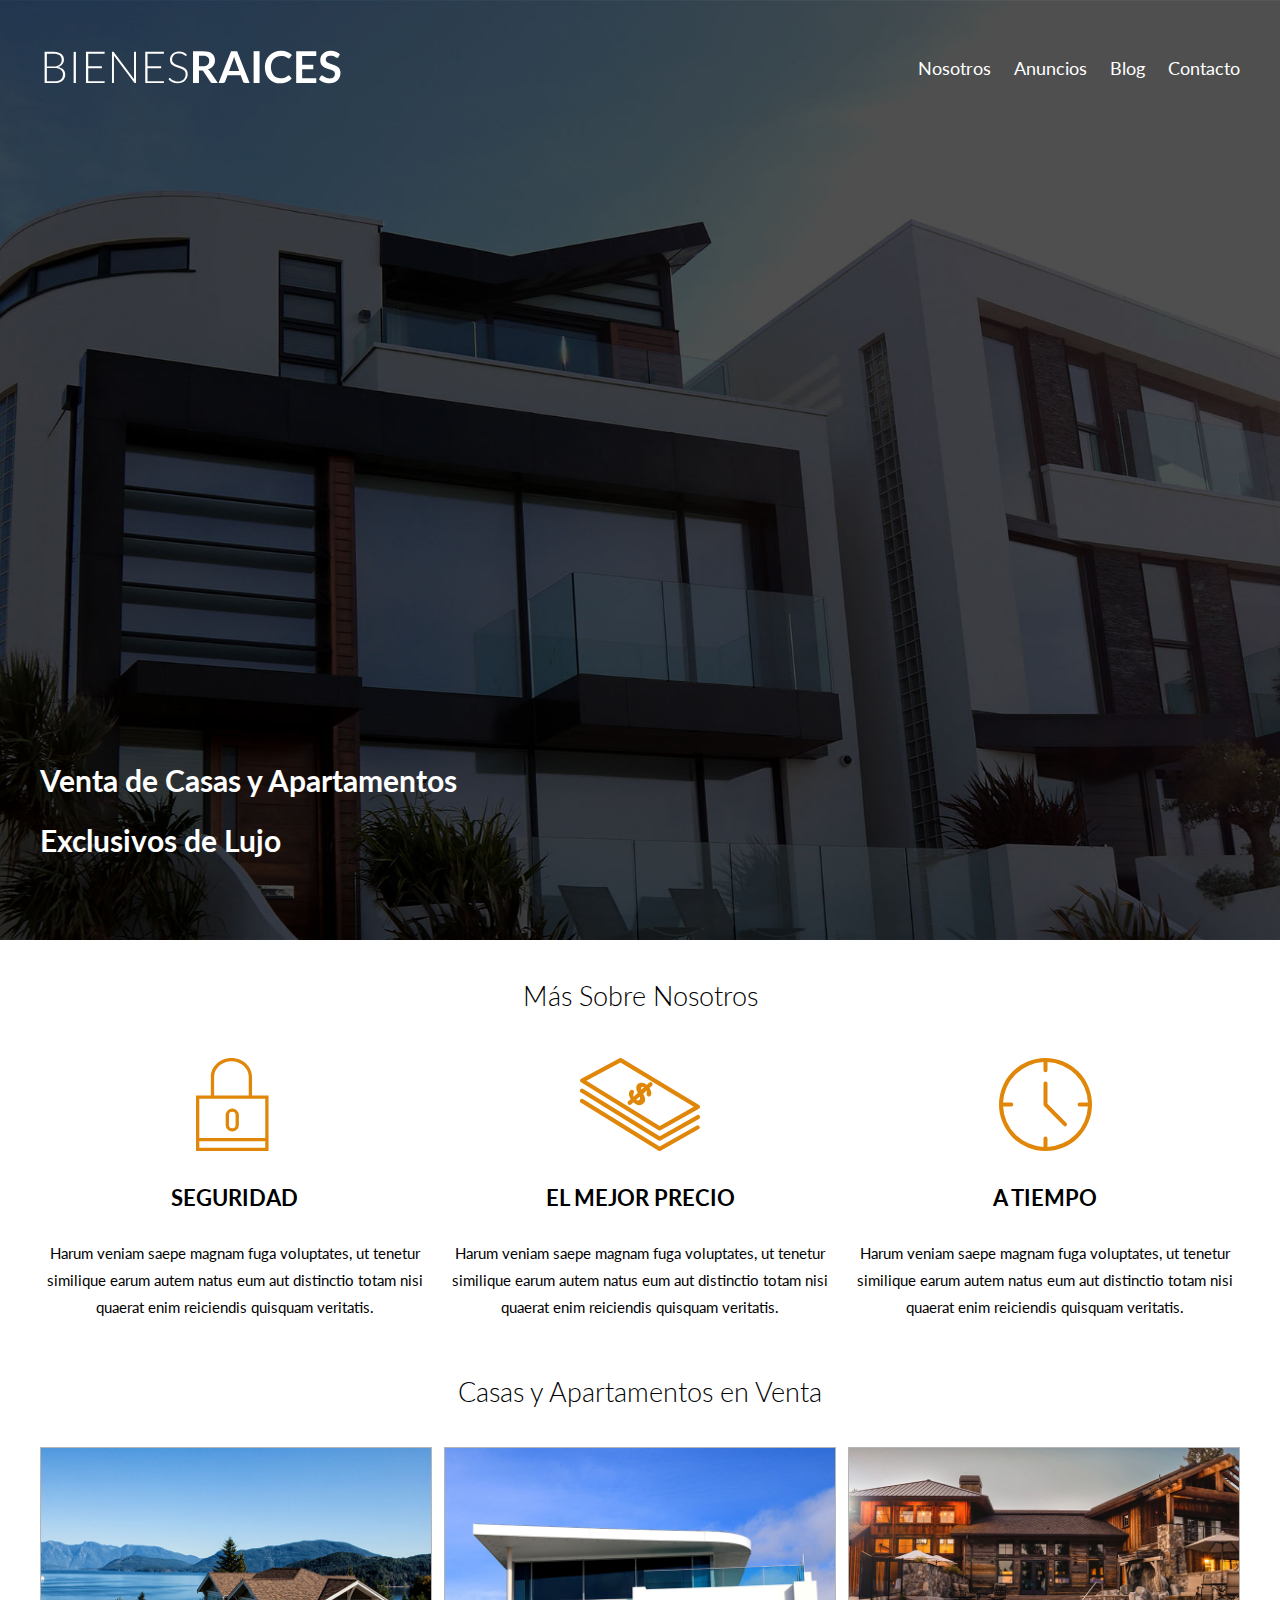
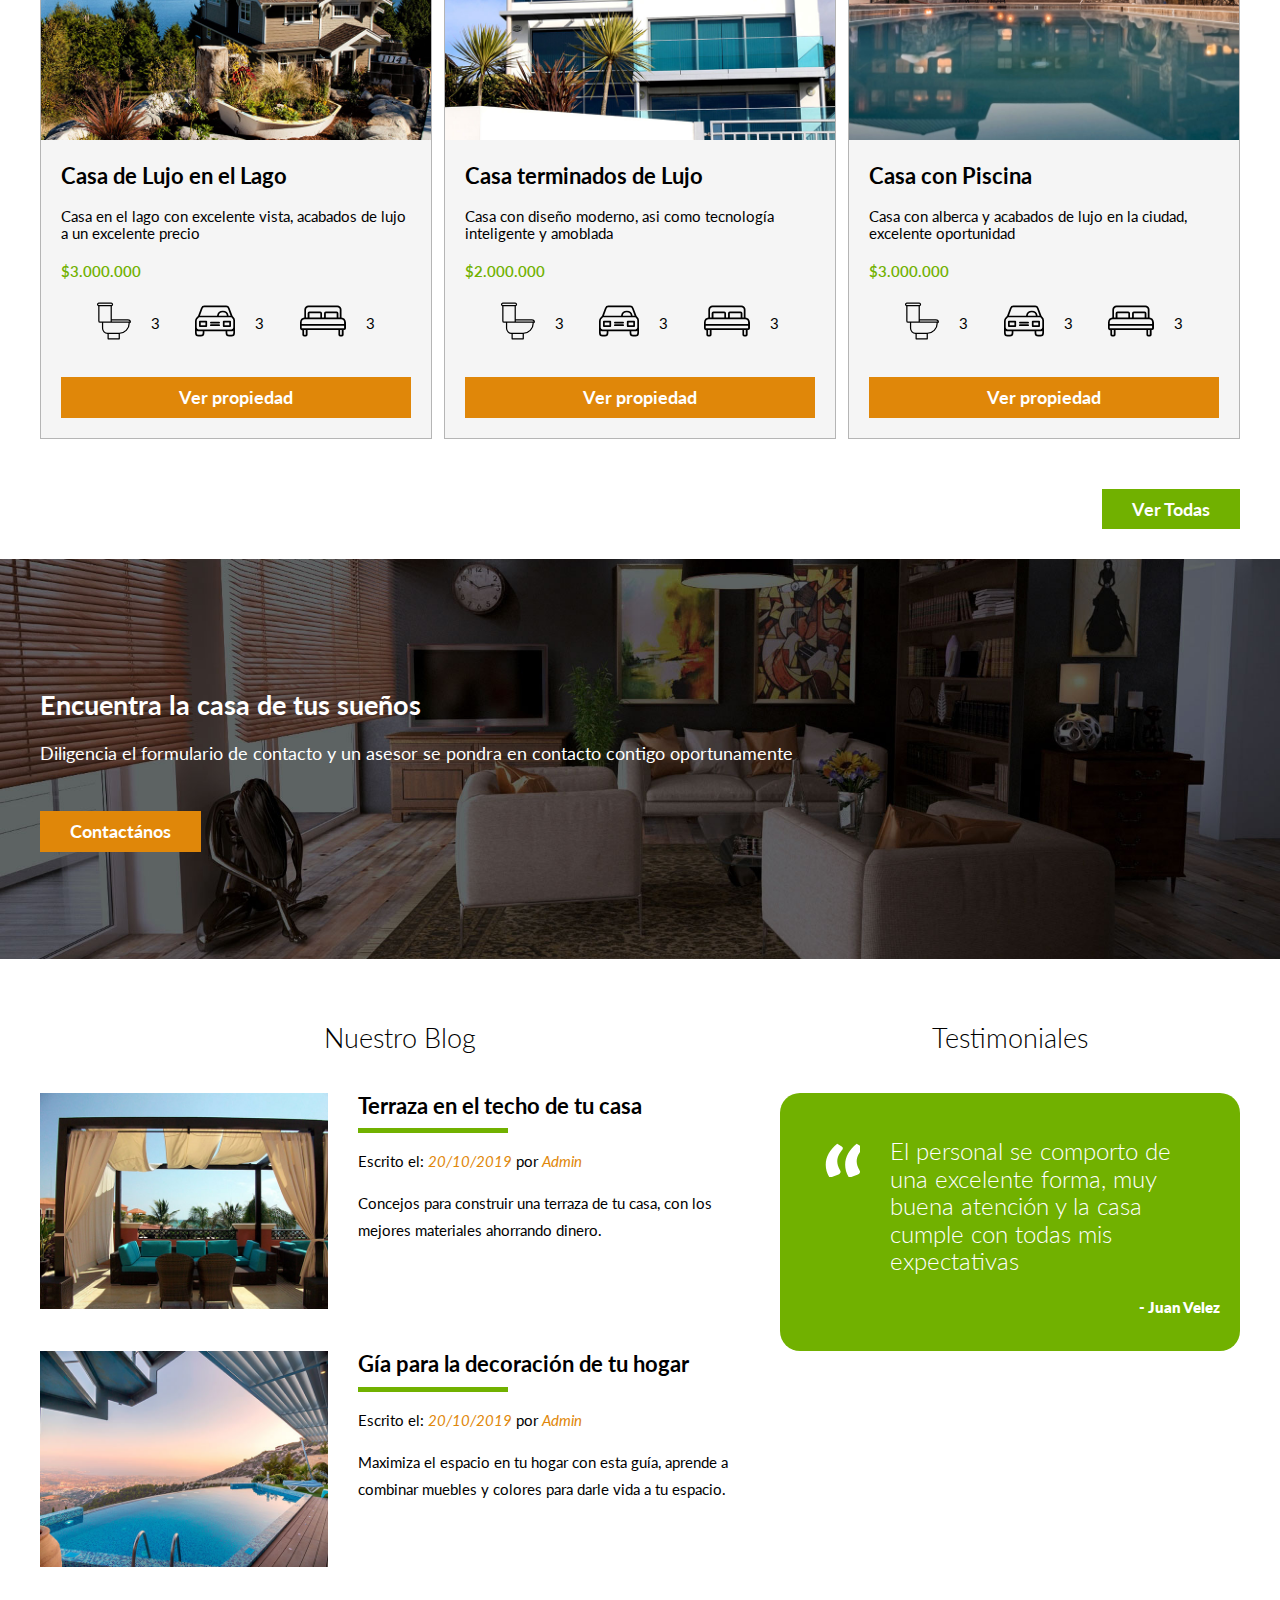
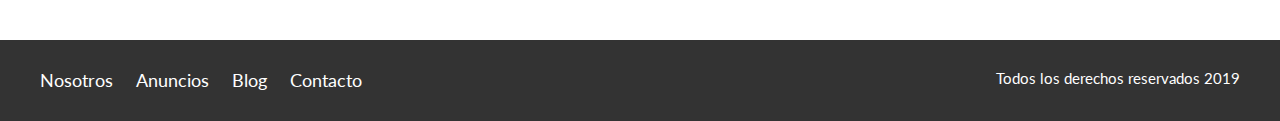
<file: index.html>
<!DOCTYPE html>
<html lang="en">
<head>
    <meta charset="UTF-8">
    <meta name="viewport" content="width=device-width, initial-scale=1.0">
    <meta http-equiv="X-UA-Compatible" content="ie=edge">
    <title>Bienes Raices</title>
    <link href="https://fonts.googleapis.com/css?family=Lato:300,400,700&display=swap" rel="stylesheet">
    <link rel="stylesheet" href="css/normalize.css">
    <link rel="stylesheet" href="css/styles.css">
</head>
<body>
    <header class="site-header inicio">
        <div class="contenedor contenido-header">
           <div class="barra">
                    <a href="https://jusevelez.github.io/bienes-raices/index.html">
                        <img src="img/logo.svg" alt="logotipo bienes raices">
                    </a>

                    <nav class="navegacion">
                        <a href="nosotros.html">Nosotros</a>
                        <a href="anuncios.html">Anuncios</a>
                        <a href="blog.html">Blog</a>
                        <a href="contacto.html">Contacto</a>
                    </nav>
            </div> 
                 <h1>Venta de Casas y Apartamentos Exclusivos de Lujo</h1>
        </div><!--Cierre contenedor header-->
    </header>

    <section class="contenedor seccion">

        <h2 class="fw-300 textocentrado encabezado-nosotros">Más Sobre Nosotros</h2>

        <div class="iconos-nosotros">  
            <div class="icono">
                <img src="img/icono1.svg" alt="Icono seguridad">
                <h3>Seguridad</h3>
                <p>Harum veniam saepe magnam fuga voluptates, ut tenetur similique earum autem natus eum aut distinctio totam nisi quaerat enim reiciendis quisquam veritatis.</p>
            </div>

            <div class="icono">
                <img src="img/icono2.svg" alt="Icono mejor precio">
                <h3>El mejor precio</h3>
                <p>Harum veniam saepe magnam fuga voluptates, ut tenetur similique earum autem natus eum aut distinctio totam nisi quaerat enim reiciendis quisquam veritatis.</p>
            </div>

            <div class="icono">
                <img src="img/icono3.svg" alt="Icono a tiempo ">
                <h3>A tiempo</h3>
                <p>Harum veniam saepe magnam fuga voluptates, ut tenetur similique earum autem natus eum aut distinctio totam nisi quaerat enim reiciendis quisquam veritatis.</p>
            </div>   
            
    </section>    
        
    <main class="seccion contenedor">

        <div class="titulo-anuncios">
            <h2 class="fw-300 textocentrado">Casas y Apartamentos en Venta</h2>
        </div>  

        <div class="contenedor-anuncios">
            <div class="anuncios">
                    <img src="img/anuncio1.jpg" alt="anuncio casa lago">
                <div class="contenido-anuncios">
                    <h3>Casa de Lujo en el Lago</h3>
                    <p>Casa en el lago con excelente vista, acabados de lujo a un excelente precio</p>
                    <p class="precio">$3.000.000</p>
                    <ul class="caracteristicas-iconos">
                        <li>
                            <img src="img/icono_wc.svg" alt="icono_wc">
                            <p>3</p>
                        </li>
                        <li>
                            <img src="img/icono_estacionamiento.svg" alt="icono_estacionamiento">
                            <p>3</p>
                        </li>
                        <li>
                            <img src="img/icono_dormitorio.svg" alt="icono_dormitorio">
                            <p>3</p>
                        </li>

                    </ul>
                    <a href="anuncio.html"class="botones boton-amarillo d-block">Ver propiedad</a>
                </div>    
            </div> 

            <div class="anuncios">
                    <img src="img/anuncio2.jpg" alt="anuncio terminados">
                <div class="contenido-anuncios">
                    <h3>Casa terminados de Lujo</h3>
                    <p>Casa con diseño moderno, asi como tecnología inteligente y amoblada</p>
                    <p class="precio">$2.000.000</p>
                    <ul class="caracteristicas-iconos">
                            <li>
                                <img src="img/icono_wc.svg" alt="icono_wc">
                                <p>3</p>
                            </li>
                            <li>
                                <img src="img/icono_estacionamiento.svg" alt="icono_estacionamiento">
                                <p>3</p>
                            </li>
                            <li>
                                <img src="img/icono_dormitorio.svg" alt="icono_dormitorio">
                                <p>3</p>
                            </li>
    
                        </ul>
                    <a href="#" class="botones boton-amarillo d-block">Ver propiedad</a>
                </div>
            </div> 

             <div class="anuncios">
                    <img src="img/anuncio3.jpg" alt="anuncio casa pisicna">
                <div class="contenido-anuncios">
                    <h3>Casa con Piscina</h3>
                    <p>Casa con alberca y acabados de lujo en la ciudad, excelente oportunidad</p>
                    <p class="precio">$3.000.000</p>
                    <ul class="caracteristicas-iconos">
                            <li>
                                <img src="img/icono_wc.svg" alt="icono_wc">
                                <p>3</p>
                            </li>
                            <li>
                                <img src="img/icono_estacionamiento.svg" alt="icono_estacionamiento">
                                <p>3</p>
                            </li>
                            <li>
                                <img src="img/icono_dormitorio.svg" alt="icono_dormitorio">
                                <p>3</p>
                            </li>
    
                        </ul>
                    <a href="#"class="botones boton-amarillo d-block">Ver propiedad</a>
                </div>    
             </div>   
         </div>
            <div class="ver-todas">
                <a href="anuncios.html"class="botones boton-verde" >Ver Todas</a>
            </div>
    </main>

    <section class="imagen-contacto">
       <div class="contenedor contenido-contacto">
            <h2>Encuentra la casa de tus sueños</h2>
            <p>Diligencia el formulario de contacto y un asesor se pondra en contacto contigo oportunamente</p>
            <a href="contacto.html" class="botones boton-amarillo">Contactános</a>
        </div>  
    </section> 
    
    <div class="seccion-blogtesti contenedor seccion">
        
        <section class="blog">
            
            <h2 class="textocentrado fw-300">Nuestro Blog</h2>

            <article class="entrada-blog">
                <div class="imagen"> 
                    <img src="img/blog1.jpg" alt="imagen entrada 1">
                </div>
                <div class="texto-blog">
                    <a href="#">
                        <h3>Terraza en el techo de tu casa</h3>
                    </a>
                    <p>Escrito el: <span> 20/10/2019</span> por <span>Admin</span></p>
                    <p>Concejos para construir una terraza de tu casa, con los mejores materiales ahorrando dinero.</p>
                </div>
            </article> 
            
            <article class="entrada-blog">
                <div class="imagen"> 
                    <img src="img/blog2.jpg" alt="imagen entrada 2">
                </div>
                <div class="texto-blog">
                    <a href="#">
                        <h3>Gía para la decoración de tu hogar</h3>
                    </a> 
                    <p>Escrito el: <span> 20/10/2019</span> por <span>Admin</span></p>
                    <p>Maximiza el espacio en tu hogar con esta guía, aprende a combinar muebles y colores para darle
                        vida a tu espacio.</p>
                </div>        
            </article>    

        </section>

        <section class="testimoniales">

            <h2 class="textocentrado fw-300">Testimoniales</h2>
            <div class="testimonial">
                <blockquote>
                    El personal se comporto de una excelente forma, muy buena atención y la casa cumple con todas
                    mis expectativas
                </blockquote>
                <p>- Juan Velez</p>
             </div>
        </section>
    </div>    

    <footer class="site-footer seccion">
         <div class="contenedor contenedor-footer">
            <nav class="navegacion">
                <a href="nosotros.html">Nosotros</a>
                <a href="anuncios.html">Anuncios</a>
                <a href="blog.html">Blog</a>
                <a href="contacto.html">Contacto</a>
            </nav>
            <p class="copyright">Todos los derechos reservados 2019</p>
        </div>       
    </footer>
</body>
</html>
</file>
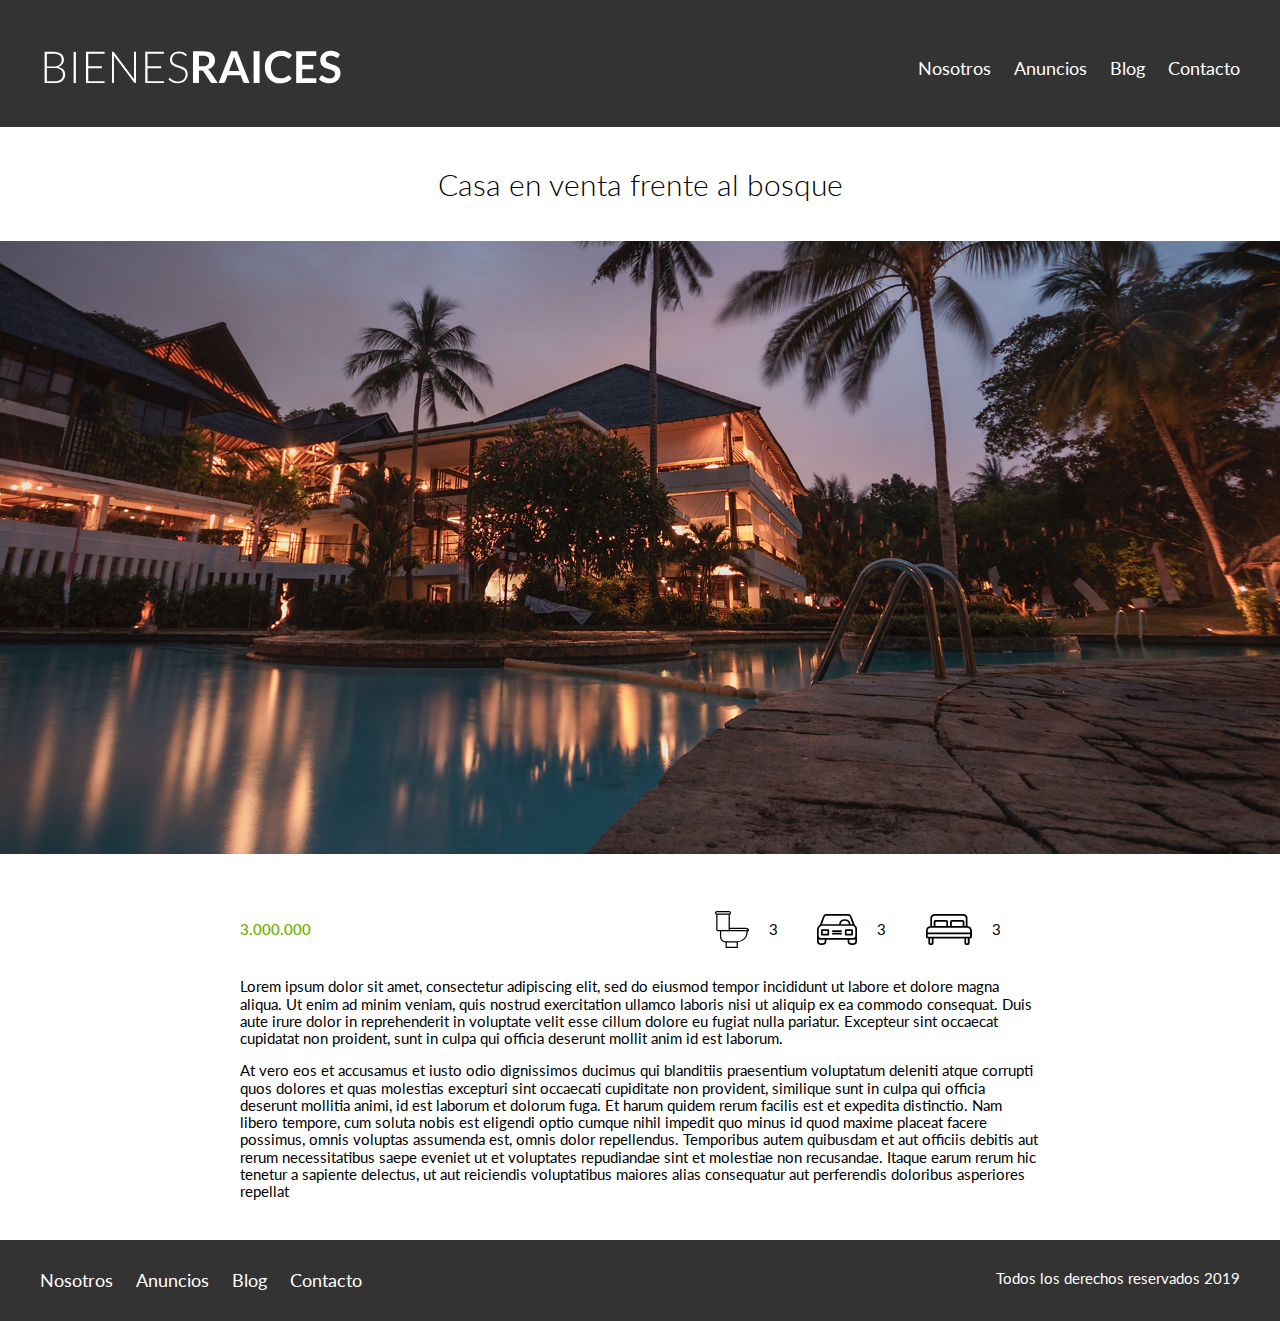
<file: anuncio.html>
<!DOCTYPE html>
<html lang="en">
<head>
    <meta charset="UTF-8">
    <meta name="viewport" content="width=device-width, initial-scale=1.0">
    <meta http-equiv="X-UA-Compatible" content="ie=edge">
    <title>Bienes Raices</title>
    <link href="https://fonts.googleapis.com/css?family=Lato:300,400,700&display=swap" rel="stylesheet">
    <link rel="stylesheet" href="css/normalize.css">
    <link rel="stylesheet" href="css/styles.css">
</head>
<body>
    <header class="site-header">
        <div class="contenedor contenido-header">
           <div class="barra">
                    <a href="https://jusevelez.github.io/bienes-raices/index.html">
                        <img src="img/logo.svg" alt="logotipo bienes raices">
                    </a>

                    <nav class="navegacion">
                        <a href="nosotros.html">Nosotros</a>
                        <a href="anuncios.html">Anuncios</a>
                        <a href="blog.html">Blog</a>
                        <a href="contacto.html">Contacto</a>
                    </nav>
            </div> 
                
        </div><!--Cierre contenedor header-->
    </header>

        <h1 class="fw-300 textocentrado titulo-anuncio-interna">Casa en venta frente al bosque</h1>
        <img src="img/destacada.jpg" alt="destacada">

    <main class="contenedor seccion contenido-centrado">
        <div class="resumen-propiedad">
            <p class="precio">3.000.000</p>
            <ul class="caracteristicas-iconos">
                 <li>
                        <img src="img/icono_wc.svg" alt="icono_wc">
                        <p>3</p>
                </li>
                <li>
                        <img src="img/icono_estacionamiento.svg" alt="icono_estacionamiento">
                        <p>3</p>
                 </li>
                <li>
                        <img src="img/icono_dormitorio.svg" alt="icono_dormitorio">
                        <p>3</p>
                </li>
            </ul>
        </div> <!--Resumen propiedad-->

        <p>Lorem ipsum dolor sit amet, consectetur adipiscing elit, sed do eiusmod tempor incididunt ut labore et dolore magna aliqua. Ut enim ad minim veniam, quis nostrud exercitation ullamco laboris nisi ut aliquip ex ea commodo consequat. Duis aute irure dolor in reprehenderit in voluptate velit esse cillum dolore eu fugiat nulla pariatur. Excepteur sint occaecat cupidatat non proident, sunt in culpa qui officia deserunt mollit anim id est laborum.</p>
        <p>At vero eos et accusamus et iusto odio dignissimos ducimus qui blanditiis praesentium voluptatum deleniti atque corrupti quos dolores et quas molestias excepturi sint occaecati cupiditate non provident, similique sunt in culpa qui officia deserunt mollitia animi, id est laborum et dolorum fuga. Et harum quidem rerum facilis est et expedita distinctio. Nam libero tempore, cum soluta nobis est eligendi optio cumque nihil impedit quo minus id quod maxime placeat facere possimus, omnis voluptas assumenda est, omnis dolor repellendus. Temporibus autem quibusdam et aut officiis debitis aut rerum necessitatibus saepe eveniet ut et voluptates repudiandae sint et molestiae non recusandae. Itaque earum rerum hic tenetur a sapiente delectus, ut aut reiciendis voluptatibus maiores alias consequatur aut perferendis doloribus asperiores repellat</p>
    </main>  

    <footer class="site-footer seccion">
         <div class="contenedor contenedor-footer">
            <nav class="navegacion">
                <a href="nosotros.html">Nosotros</a>
                <a href="anuncios.html">Anuncios</a>
                <a href="blog.html">Blog</a>
                <a href="contacto.html">Contacto</a>
            </nav>
            <p class="copyright">Todos los derechos reservados 2019</p>
        </div>       
    </footer>
</body>
</html>
</file>
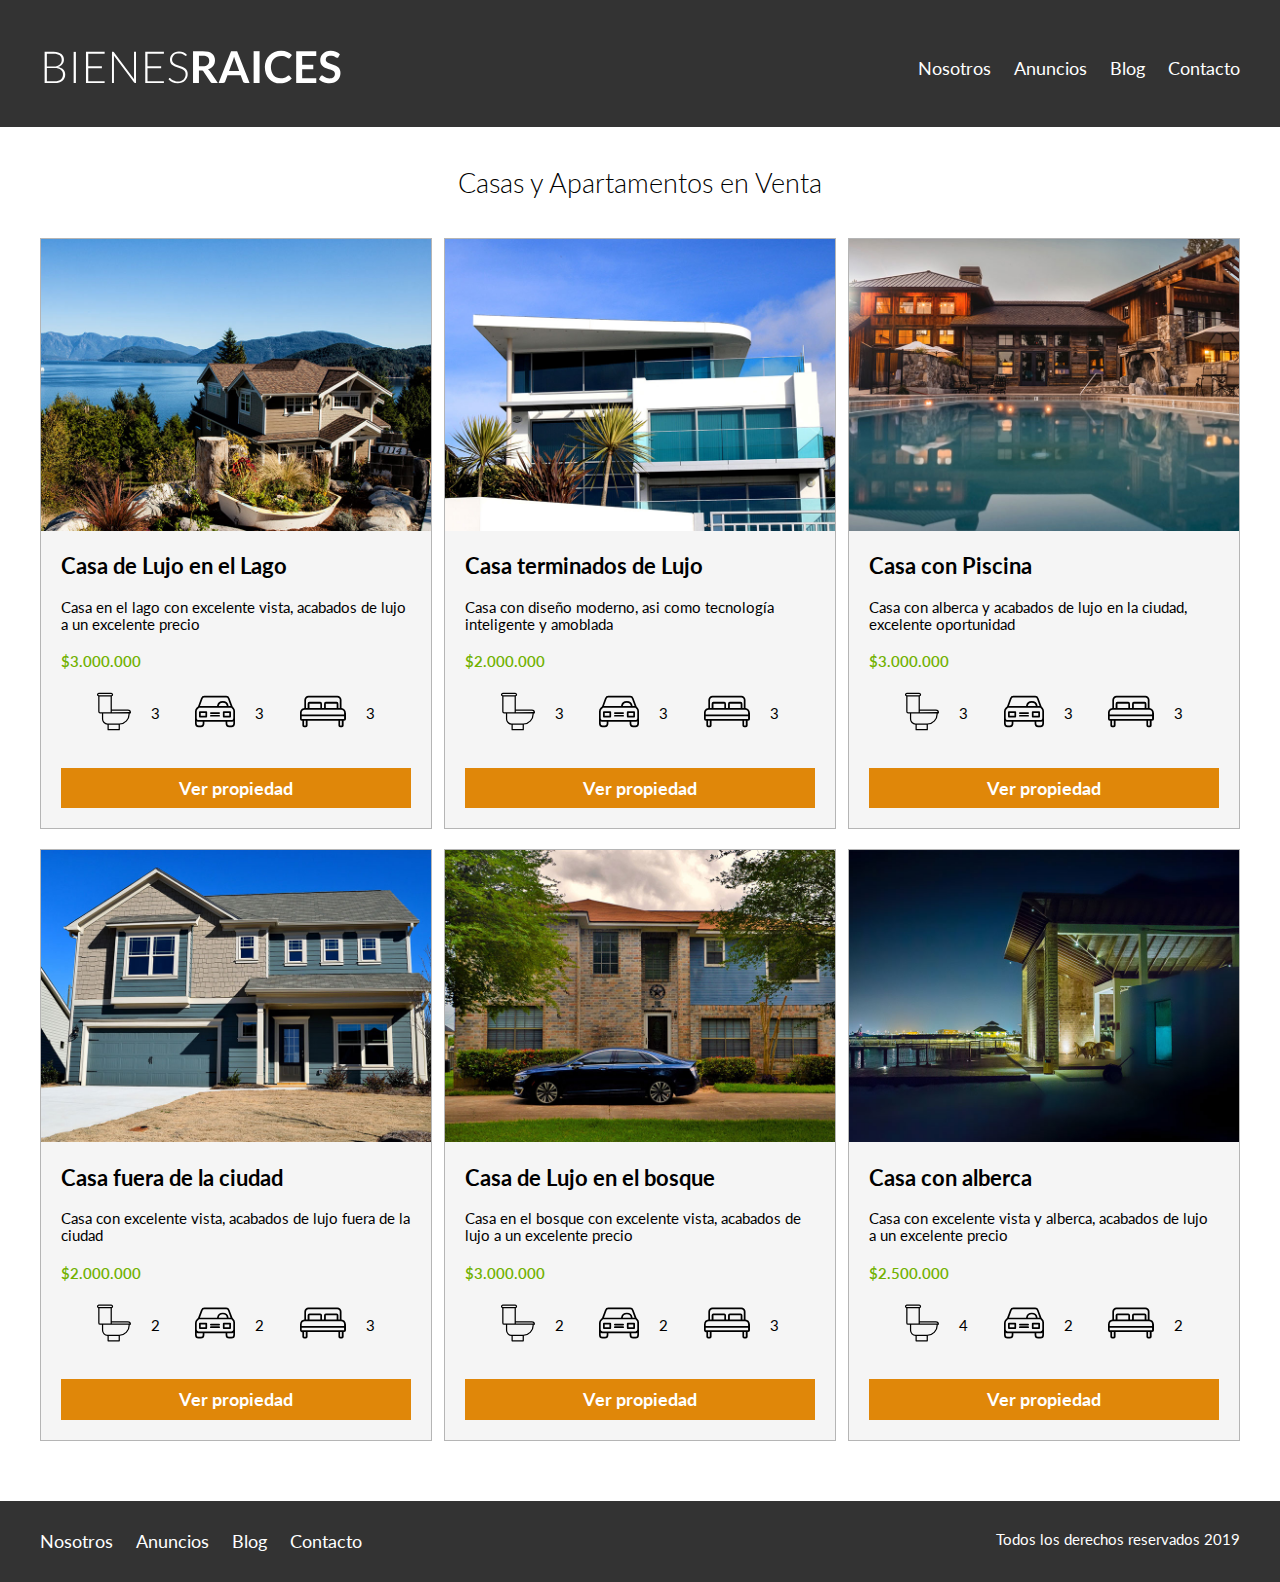
<file: anuncios.html>
<!DOCTYPE html>
<html lang="en">
<head>
    <meta charset="UTF-8">
    <meta name="viewport" content="width=device-width, initial-scale=1.0">
    <meta http-equiv="X-UA-Compatible" content="ie=edge">
    <title>Bienes Raices</title>
    <link href="https://fonts.googleapis.com/css?family=Lato:300,400,700&display=swap" rel="stylesheet">
    <link rel="stylesheet" href="css/normalize.css">
    <link rel="stylesheet" href="css/styles.css">
</head>
<body>
    <header class="site-header">
        <div class="contenedor contenido-header">
           <div class="barra">
                    <a href="https://jusevelez.github.io/bienes-raices/index.html">
                        <img src="img/logo.svg" alt="logotipo bienes raices">
                    </a>

                    <nav class="navegacion">
                        <a href="nosotros.html">Nosotros</a>
                        <a href="anuncios.html">Anuncios</a>
                        <a href="blog.html">Blog</a>
                        <a href="contacto.html">Contacto</a>
                    </nav>
            </div> 
                
        </div><!--Cierre contenedor header-->
    </header>
    <main class="seccion contenedor">
        <div class="titulo-anuncios">
            <h2 class="fw-300 textocentrado">Casas y Apartamentos en Venta</h2>
        </div>    
        <div class="contenedor-anuncios">
            <div class="anuncios">
                    <img src="img/anuncio1.jpg" alt="anuncio casa lago">
                <div class="contenido-anuncios">
                    <h3>Casa de Lujo en el Lago</h3>
                    <p>Casa en el lago con excelente vista, acabados de lujo a un excelente precio</p>
                    <p class="precio">$3.000.000</p>
                    <ul class="caracteristicas-iconos">
                        <li>
                            <img src="img/icono_wc.svg" alt="icono_wc">
                            <p>3</p>
                        </li>
                        <li>
                            <img src="img/icono_estacionamiento.svg" alt="icono_estacionamiento">
                            <p>3</p>
                        </li>
                        <li>
                            <img src="img/icono_dormitorio.svg" alt="icono_dormitorio">
                            <p>3</p>
                        </li>

                    </ul>
                    <a href="anuncio.html"class="botones boton-amarillo d-block">Ver propiedad</a>
                </div>   <!--Contenido anuncio--> 
            </div> <!--Anuncio completo-->

            <div class="anuncios">
                    <img src="img/anuncio2.jpg" alt="anuncio terminados">
                <div class="contenido-anuncios">
                    <h3>Casa terminados de Lujo</h3>
                    <p>Casa con diseño moderno, asi como tecnología inteligente y amoblada</p>
                    <p class="precio">$2.000.000</p>
                    <ul class="caracteristicas-iconos">
                            <li>
                                <img src="img/icono_wc.svg" alt="icono_wc">
                                <p>3</p>
                            </li>
                            <li>
                                <img src="img/icono_estacionamiento.svg" alt="icono_estacionamiento">
                                <p>3</p>
                            </li>
                            <li>
                                <img src="img/icono_dormitorio.svg" alt="icono_dormitorio">
                                <p>3</p>
                            </li>
    
                        </ul>
                    <a href="anuncio.html" class="botones boton-amarillo d-block">Ver propiedad</a>
                </div>
            </div> 

             <div class="anuncios">
                    <img src="img/anuncio3.jpg" alt="anuncio casa pisicna">
                <div class="contenido-anuncios">
                    <h3>Casa con Piscina</h3>
                    <p>Casa con alberca y acabados de lujo en la ciudad, excelente oportunidad</p>
                    <p class="precio">$3.000.000</p>
                    <ul class="caracteristicas-iconos">
                            <li>
                                <img src="img/icono_wc.svg" alt="icono_wc">
                                <p>3</p>
                            </li>
                            <li>
                                <img src="img/icono_estacionamiento.svg" alt="icono_estacionamiento">
                                <p>3</p>
                            </li>
                            <li>
                                <img src="img/icono_dormitorio.svg" alt="icono_dormitorio">
                                <p>3</p>
                            </li>
    
                        </ul>
                    <a href="anuncio.html"class="botones boton-amarillo d-block">Ver propiedad</a>
                </div>    
             </div> 
             <div class="contenedor-anuncios">
                <div class="anuncios">
                        <img src="img/anuncio4.jpg" alt="anuncio casa fuera de la ciudad">
                    <div class="contenido-anuncios">
                        <h3>Casa fuera de la ciudad</h3>
                        <p>Casa con excelente vista, acabados de lujo fuera de la ciudad</p>
                        <p class="precio">$2.000.000</p>
                        <ul class="caracteristicas-iconos">
                            <li>
                                <img src="img/icono_wc.svg" alt="icono_wc">
                                <p>2</p>
                            </li>
                            <li>
                                <img src="img/icono_estacionamiento.svg" alt="icono_estacionamiento">
                                <p>2</p>
                            </li>
                            <li>
                                <img src="img/icono_dormitorio.svg" alt="icono_dormitorio">
                                <p>3</p>
                            </li>
    
                        </ul>
                        <a href="anuncio.html"class="botones boton-amarillo d-block">Ver propiedad</a>
                    </div>   <!--Contenido anuncio--> 
                </div> <!--Anuncio completo-->
                
                    <div class="anuncios">
                            <img src="img/anuncio5.jpg" alt="anuncio casa en el bosque">
                        <div class="contenido-anuncios">
                            <h3>Casa de Lujo en el bosque</h3>
                            <p>Casa en el bosque con excelente vista, acabados de lujo a un excelente precio</p>
                            <p class="precio">$3.000.000</p>
                            <ul class="caracteristicas-iconos">
                                <li>
                                    <img src="img/icono_wc.svg" alt="icono_wc">
                                    <p>2</p>
                                </li>
                                <li>
                                    <img src="img/icono_estacionamiento.svg" alt="icono_estacionamiento">
                                    <p>2</p>
                                </li>
                                <li>
                                    <img src="img/icono_dormitorio.svg" alt="icono_dormitorio">
                                    <p>3</p>
                                </li>
        
                            </ul>
                            <a href="anuncio.html"class="botones boton-amarillo d-block">Ver propiedad</a>
                        </div>   <!--Contenido anuncio--> 
                    </div> <!--Anuncio completo-->
                    
                    <div class="anuncios">
                                <img src="img/anuncio6.jpg" alt="anuncio casa lago">
                            <div class="contenido-anuncios">
                                <h3>Casa con alberca </h3>
                                <p>Casa  con excelente vista y alberca, acabados de lujo a un excelente precio</p>
                                <p class="precio">$2.500.000</p>
                                <ul class="caracteristicas-iconos">
                                    <li>
                                        <img src="img/icono_wc.svg" alt="icono_wc">
                                        <p>4</p>
                                    </li>
                                    <li>
                                        <img src="img/icono_estacionamiento.svg" alt="icono_estacionamiento">
                                        <p>2</p>
                                    </li>
                                    <li>
                                        <img src="img/icono_dormitorio.svg" alt="icono_dormitorio">
                                        <p>2</p>
                                    </li>
            
                                </ul>
                                <a href="anuncio.html"class="botones boton-amarillo d-block">Ver propiedad</a>
                            </div>   <!--Contenido anuncio--> 
                        </div> <!--Anuncio completo-->  
         </div>
    </main>
    <footer class="site-footer seccion">
         <div class="contenedor contenedor-footer">
            <nav class="navegacion">
                <a href="nosotros.html">Nosotros</a>
                <a href="anuncios.html">Anuncios</a>
                <a href="blog.html">Blog</a>
                <a href="contacto.html">Contacto</a>
            </nav>
            <p class="copyright">Todos los derechos reservados 2019</p>
        </div>       
    </footer>
</body>
</html>
</file>
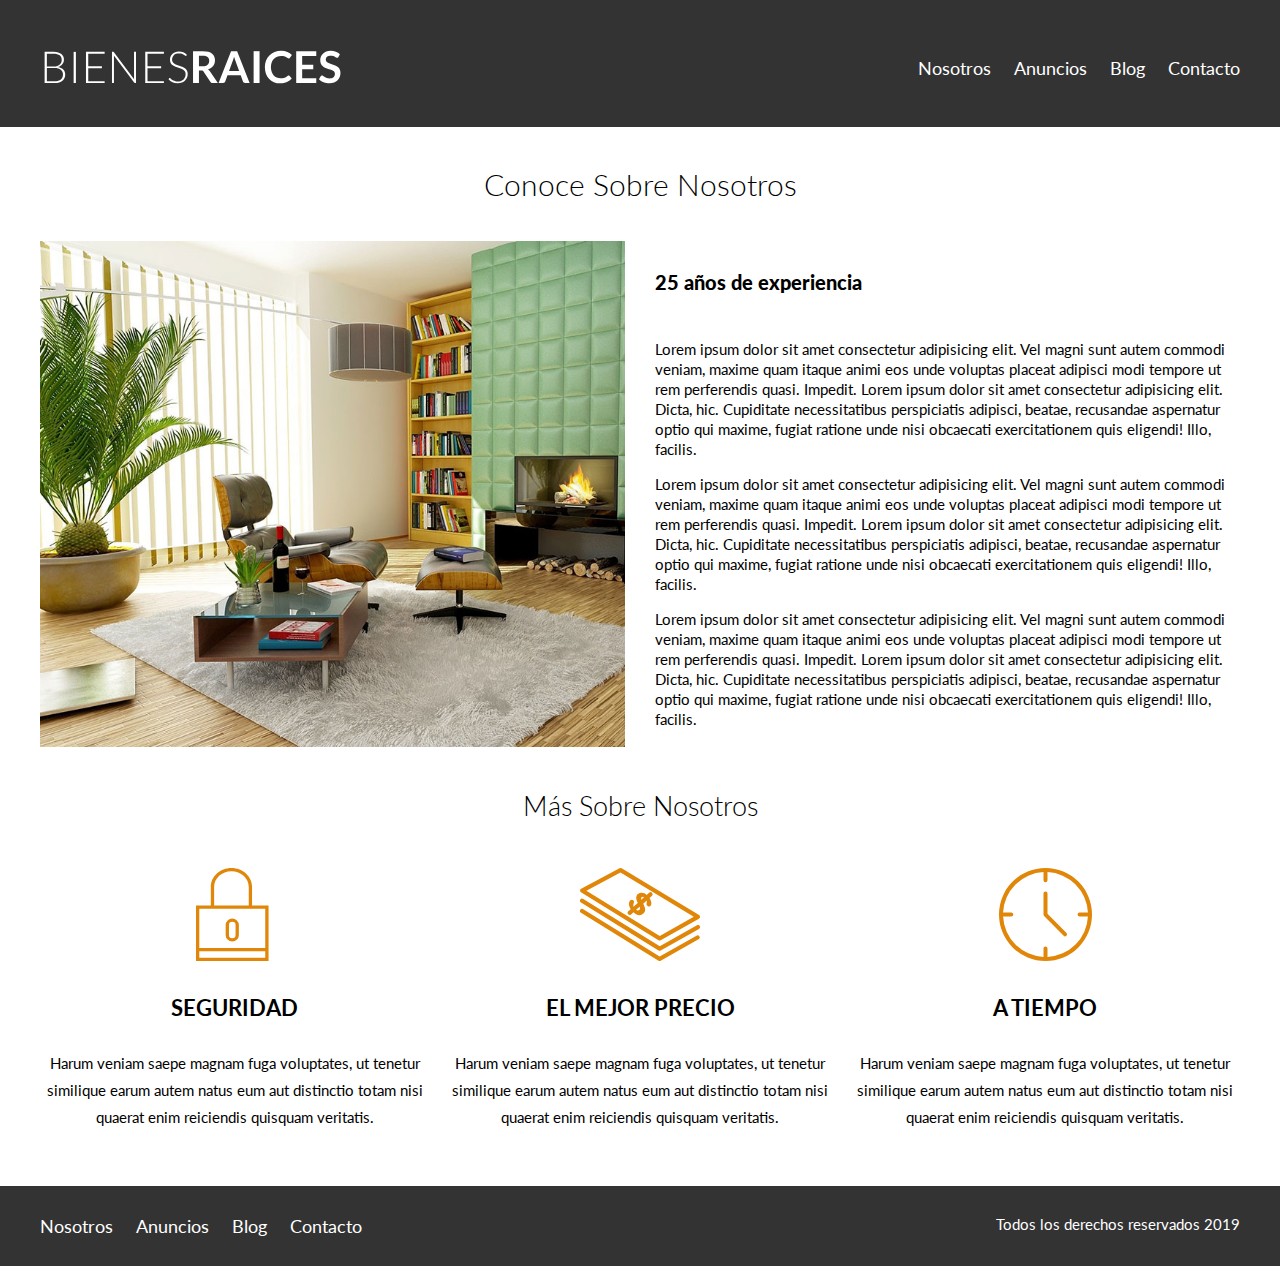
<file: nosotros.html>
<!DOCTYPE html>
<html lang="en">
<head>
    <meta charset="UTF-8">
    <meta name="viewport" content="width=device-width, initial-scale=1.0">
    <meta http-equiv="X-UA-Compatible" content="ie=edge">
    <title>Bienes Raices</title>
    <link href="https://fonts.googleapis.com/css?family=Lato:300,400,700&display=swap" rel="stylesheet">
    <link rel="stylesheet" href="css/normalize.css">
    <link rel="stylesheet" href="css/styles.css">
</head>
<body>
    <header class="site-header">
        <div class="contenedor contenido-header">
           <div class="barra">
                    <a href="https://jusevelez.github.io/bienes-raices/index.html">
                        <img src="img/logo.svg" alt="logotipo bienes raices">
                    </a>

                    <nav class="navegacion">
                        <a href="nosotros.html">Nosotros</a>
                        <a href="anuncios.html">Anuncios</a>
                        <a href="blog.html">Blog</a>
                        <a href="contacto.html">Contacto</a>
                    </nav>
            </div> 
                
        </div><!--Cierre contenedor header-->
    </header>

    <main class="contenedor contenedor-nosotros">
        <h1 class="fw-300 textocentrado titulo-nosotros">Conoce Sobre Nosotros</h1>
        <div class="contenido-nosotros">
            <div class="imagen">
                <img src="img/nosotros.jpg" alt="Imagen sobre nosotros">
            </div>
            <div class="texto-nosotros">
                <blockquote>25 años de experiencia</blockquote>
                <p>Lorem ipsum dolor sit amet consectetur adipisicing elit. 
                    Vel magni sunt autem commodi veniam, maxime quam itaque animi 
                    eos unde voluptas placeat adipisci modi tempore ut rem
                     perferendis quasi. Impedit.
                     Lorem ipsum dolor sit amet consectetur adipisicing elit. Dicta, hic. 
                     Cupiditate necessitatibus perspiciatis adipisci, beatae, recusandae 
                     aspernatur optio qui maxime, fugiat ratione unde nisi obcaecati exercitationem 
                     quis eligendi! Illo, facilis.
                </p>
                <p>Lorem ipsum dolor sit amet consectetur adipisicing elit. 
                        Vel magni sunt autem commodi veniam, maxime quam itaque animi 
                        eos unde voluptas placeat adipisci modi tempore ut rem
                         perferendis quasi. Impedit.
                         Lorem ipsum dolor sit amet consectetur adipisicing elit. Dicta, hic. 
                         Cupiditate necessitatibus perspiciatis adipisci, beatae, recusandae 
                         aspernatur optio qui maxime, fugiat ratione unde nisi obcaecati exercitationem 
                         quis eligendi! Illo, facilis.
                </p>
                <p>Lorem ipsum dolor sit amet consectetur adipisicing elit. 
                        Vel magni sunt autem commodi veniam, maxime quam itaque animi 
                        eos unde voluptas placeat adipisci modi tempore ut rem
                         perferendis quasi. Impedit.
                         Lorem ipsum dolor sit amet consectetur adipisicing elit. Dicta, hic. 
                         Cupiditate necessitatibus perspiciatis adipisci, beatae, recusandae 
                         aspernatur optio qui maxime, fugiat ratione unde nisi obcaecati exercitationem 
                         quis eligendi! Illo, facilis.
                </p>
            </div>
        </div>

    </main>

    <section class="contenedor seccion">

            <h2 class="fw-300 textocentrado encabezado-nosotros">Más Sobre Nosotros</h2>
    
            <div class="iconos-nosotros">  
                <div class="icono">
                    <img src="img/icono1.svg" alt="Icono seguridad">
                    <h3>Seguridad</h3>
                    <p>Harum veniam saepe magnam fuga voluptates, ut tenetur similique earum autem natus eum aut distinctio totam nisi quaerat enim reiciendis quisquam veritatis.</p>
                </div>
    
                <div class="icono">
                    <img src="img/icono2.svg" alt="Icono mejor precio">
                    <h3>El mejor precio</h3>
                    <p>Harum veniam saepe magnam fuga voluptates, ut tenetur similique earum autem natus eum aut distinctio totam nisi quaerat enim reiciendis quisquam veritatis.</p>
                </div>
    
                <div class="icono">
                    <img src="img/icono3.svg" alt="Icono a tiempo ">
                    <h3>A tiempo</h3>
                    <p>Harum veniam saepe magnam fuga voluptates, ut tenetur similique earum autem natus eum aut distinctio totam nisi quaerat enim reiciendis quisquam veritatis.</p>
                </div>   
                
        </section>    

    <footer class="site-footer seccion">
         <div class="contenedor contenedor-footer">
            <nav class="navegacion">
                <a href="nosotros.html">Nosotros</a>
                <a href="anuncios.html">Anuncios</a>
                <a href="blog.html">Blog</a>
                <a href="contacto.html">Contacto</a>
            </nav>
            <p class="copyright">Todos los derechos reservados 2019</p>
        </div>       
    </footer>
</body>
</html>
</file>
<file: css/styles.css>
html {
    font-size: 62.5%; /** Reset para REMS - 62.5 = 10px de 16px **/
}

body {
    font-family: 'Lato', sans-serif;
}

/** Estilos Globales **/

img {
    max-width: 100%;
}
.contenedor {
    max-width: 120rem; /** = 1200px de ancho **/
    margin: 0 auto 0 auto;
}

h1 {
    font-size: 3rem;
}

h2{
    font-size: 2.7rem;
}

h3{
    font-size: 2.2rem;
}

h4{
    font-size: 1.8rem;
}

p {
    font-size: 1.5rem;
    
}


/** utilidades **/

.seccion{
    margin-top: 4rem;
    margin-bottom: 3rem;
}

.fw-300 {
    font-weight: 300;
}

.textocentrado {
    text-align: center;
}

.d-block {
    display: block !important;
}

.contenido-centrado {
    max-width: 800px;
}

/** botones **/
.botones {
    color: white;
    font-weight: 700;
    text-decoration: none;
    font-size: 1.8rem;
    padding: 1rem 3rem;
    display: inline-block;
    text-align: center;
    margin-top: 3rem;
}
.boton-amarillo {
    background-color: #E08709;
    
}

.boton-verde  {
    background-color: #71B100;
    
}

.boton-blanco {
    background-color: #ffffff;
}

/** Header **/

.site-header {
    background: #333333;
    padding: 1rem 0 3rem 0;
}

.site-header.inicio {
    background-image: url(..//img/header.jpg);
    height: 100vh;
    min-height: 60rem;
    background-size: cover;
    background-position: center center;
}

.contenido-header{
    height: 100%;
    display: flex;
    flex-direction: column;
    justify-content: space-between;    
}

.contenido-header h1 {
    color: #ffffff;
    padding-bottom: 2rem; 
    max-width: 50rem;
    line-height: 2;

}

.barra {
    display: flex;
    justify-content: space-between;
    align-items: center;
    padding-top: 3rem;
}

/** menu del sitio**/

.navegacion a {
    color: #ffffff;
    text-decoration: none;  
    font-size: 1.8rem;
    margin-right: 2rem;
}

.navegacion a:hover {
    color: #71B100;
}
.navegacion a:last-of-type {
    margin: 0;
}

/** iconos seccion 2**/

.encabezado-nosotros {
    padding-bottom: 2.5rem;
}
.iconos-nosotros {
    display: flex;
    justify-content: space-between;
     
}

.icono {
    flex-basis: calc(33.3% - 1rem);
    text-align: center;
    line-height: 1.8;
}

.icono h3 {
    text-transform: uppercase;
    
}

/**anuncios**/

.titulo-anuncios {
    margin-bottom: 4rem;
}

.contenedor-anuncios {
display: flex;
justify-content: space-between;
flex-wrap: wrap;
}

.anuncios {
    flex: 0 0 calc(33.3% - 1rem);
    border-style: solid;
    border-color: #b5b5b5;
    border-width: 1px;
    background-color: #f5f5f5;
    margin-bottom: 2rem;
}

.contenido-anuncios {
    padding: 2rem;
}

.contenido-anuncios h3  {
    margin: 0;
}

.contenido-anuncios p  {
    margin-top: 2rem;
}

.caracteristicas-iconos {
    list-style: none;
    padding: 0;
    display: flex;
    flex: 0.5;
    justify-content: space-evenly;
    max-width: 500px;
    
    
}
.caracteristicas-iconos li {
    
    display: flex;
        
}
.caracteristicas-iconos li img {
    margin-right: 2rem;
       
}


.precio {
    color:#71B100;
    font-weight: 600;
}
.ver-todas{
    display: flex;
    justify-content: flex-end;
}
.ver-todas {
    display: flex;
    justify-content: flex-end;
}

/**contacto-home**/

.imagen-contacto {
    background-image: url(..//img/encuentra.jpg);
    height: 40rem;
    background-position: center center;
    background-size: cover; 
    display: flex;
    align-items: center; 
}

.contenido-contacto {
    flex: 1;
    color: white;

}
.contenido-contacto p  {
    font-size: 1.8rem;
}

/**blog-testi**/

.seccion-blogtesti   {
     display: flex;
    justify-content: space-between;
}
.seccion-blogtesti  .blog {
    flex-basis: 60%;
 }
.seccion-blogtesti  .testimoniales {
    flex-basis: calc(40% - 2rem);
    

}

.entrada-blog {
    display: flex;
    justify-content: space-between;
    margin-bottom: 3rem;
    margin-top: 4rem;

}

.entrada-blog .imagen {
    flex-basis: 40%;
}

.entrada-blog .texto-blog {
    flex-basis: calc(60% - 3rem);
}

.texto-blog h3 {
    margin: 0%;
}


.texto-blog p {
    line-height: 1.8;
}
.texto-blog  a {
    color: black;
    text-decoration: none;
}
.texto-blog h3::after {
    content: "";
    width: 15rem;
    height: 0.5rem;
    display: block;
    background-color: #71B100;
    margin-top: 1rem;
} 
.texto-blog span {
    color: #E08709;
    font-style: oblique;
}

/**testimonial**/

.testimonial {
    margin-top: 4rem;
    background-color: #71B100;
    font-size: 2.4rem;
    color: #ffffff;
    padding: 2rem;
    border-radius: 2rem;
    
}
.testimonial p {
    text-align: right;
    font-weight: 800;
   
}

.testimonial blockquote::before {
    content: '';
    background-image: url(../img/comilla.svg);
    width: 4rem;
    height: 4rem;
    display: block;
    position: absolute;  
    left: -2rem;
    
}

.testimonial blockquote {
    position: relative;
    padding-left: 5rem;
    font-weight: 300;

}

/** footer**/

.site-footer {
    background: #333333;
    margin-bottom: 0;
}
.copyright {
    margin: 0;
    color: #ffffff;
}

.contenedor-footer {
    padding: 3rem 0; 
    display: flex;
    justify-content: space-between;
}

/**INTERNAS**/

/**nosotros**/

.contenedor-nosotros {
    margin-top: 4rem; 
}
.contenido-nosotros {
    display: grid;
    grid-template-columns: repeat(2, 1fr);
    grid-column-gap: 3rem;
    padding-top: 2rem; 
}

.texto-nosotros blockquote {
    font-weight: 900;
    font-size: 2rem;
    margin: 0;
    padding: 3rem  0;   
}

.texto-nosotros p {
    line-height: 2rem;
}

/**anuncio**/

.resumen-propiedad {
    display: flex;
    justify-content: space-between;
    align-items: center;
}

.titulo-anuncio-interna {
    margin: 4rem 0; 
}
</file>
